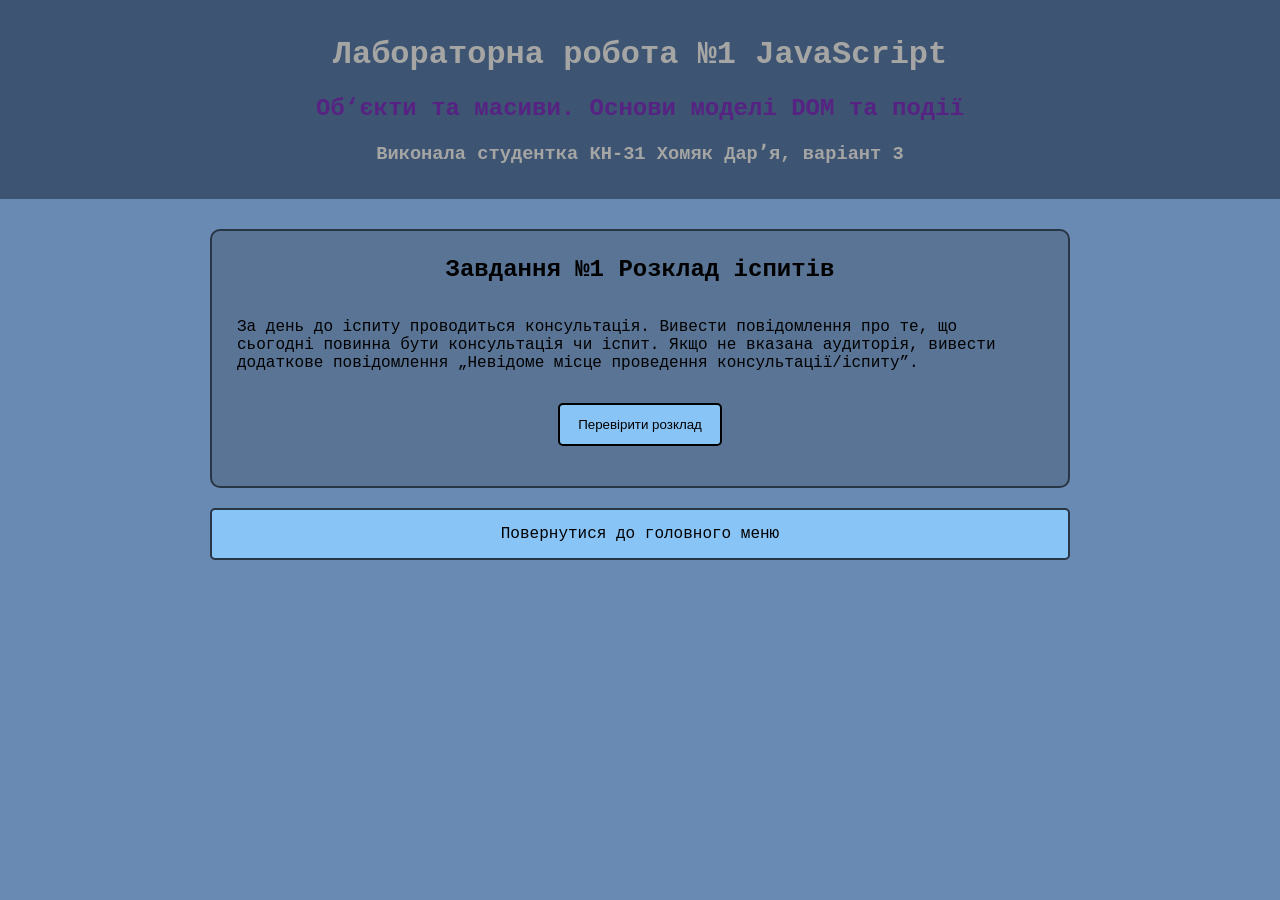
<file: task1.html>
<!DOCTYPE html>
<html lang="uk">
<head>
    <meta charset="UTF-8">
    <meta name="viewport" content="width=device-width, initial-scale=1.0">
    <title>Лабораторна №1</title>
    <link rel="stylesheet" href="style.css">
    <script src="task1.js" defer></script>
</head>
<body>
    <header>
        <h1>Лабораторна робота №1 JavaScript</h1>
        <h2>Об‘єкти та масиви. Основи моделі DOM та події</h2>
        <h3>Виконала студентка КН-31 Хомяк Дарʼя, варіант 3</h3>
    </header>
    <main>
        <section class="first">
            <h2>Завдання №1 Розклад іспитів</h2>
            <p>За день до іспиту проводиться консультація. Вивести повідомлення про
                те, що сьогодні повинна бути консультація чи іспит. Якщо не вказана
                аудиторія, вивести додаткове повідомлення „Невідоме місце проведення
                консультації/іспиту”.</p>

            <button id="examButton">Перевірити розклад</button>
            <div id="examResult"></div>
        </section>
        <a href="index.html" class="back-link">Повернутися до головного меню</a>
    </main>
</body>
</file>
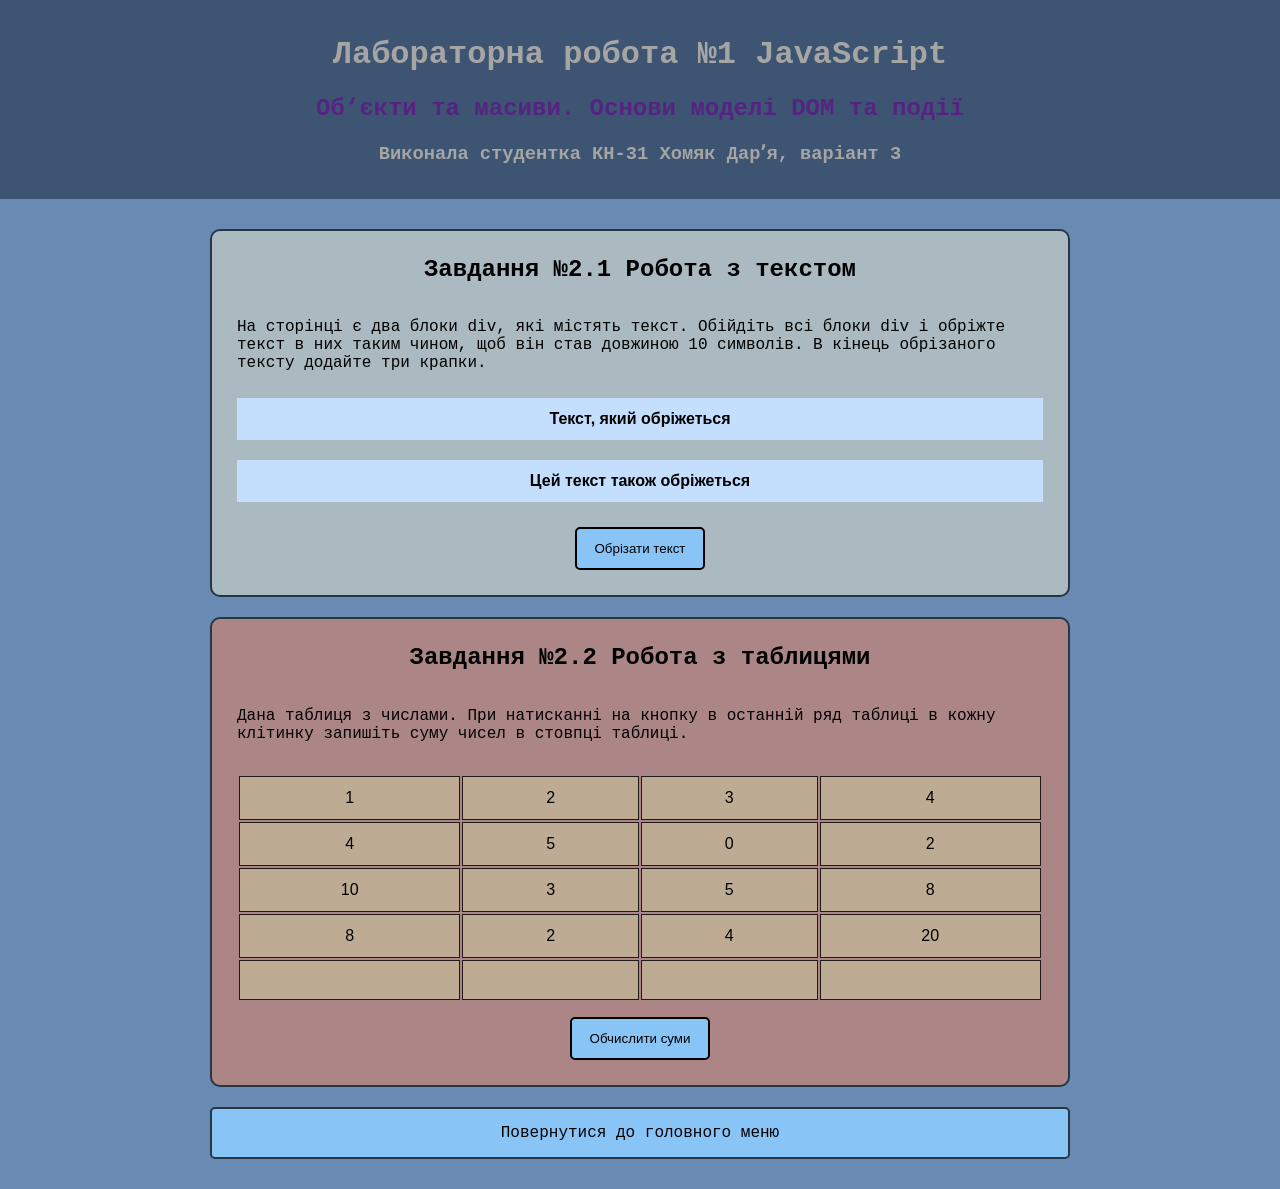
<file: task2.html>
<!DOCTYPE html>
<html lang="uk">
<head>
    <meta charset="UTF-8">
    <meta name="viewport" content="width=device-width, initial-scale=1.0">
    <title>Лабораторна №1</title>
    <link rel="stylesheet" href="style.css">
    <script src="task2.js" defer></script>
</head>
<body>
    <header>
        <h1>Лабораторна робота №1 JavaScript</h1>
        <h2>Об‘єкти та масиви. Основи моделі DOM та події</h2>
        <h3>Виконала студентка КН-31 Хомяк Дарʼя, варіант 3</h3>
    </header>
    <main>
         <section class="second">
            <h2>Завдання №2.1 Робота з текстом</h2>
            <p>На сторінці є два блоки div, які містять текст. Обійдіть всі блоки div і
            обріжте текст в них таким чином, щоб він став довжиною 10 символів. В кінець
            обрізаного тексту додайте три крапки.</p>

            <div class="text-div">Текст, який обріжеться</div>
            <div class="text-div">Цей текст також обріжеться</div>

            <button id="textButton">Обрізати текст</button>
        </section>

        <section class="third">
            <h2>Завдання №2.2 Робота з таблицями</h2>
            <p>Дана таблиця з числами. При натисканні на кнопку в останній ряд
            таблиці в кожну клітинку запишіть суму чисел в стовпці таблиці.</p>

            <table id="table">
                <tr>
                    <td>1</td>
                    <td>2</td>
                    <td>3</td>
                    <td>4</td>
                </tr>
                <tr>
                    <td>4</td>
                    <td>5</td>
                    <td>0</td>
                    <td>2</td>
                </tr>
                <tr>
                    <td>10</td>
                    <td>3</td>
                    <td>5</td>
                    <td>8</td>
                </tr>
                <tr>
                    <td>8</td>
                    <td>2</td>
                    <td>4</td>
                    <td>20</td>
                </tr>
                <tr>
                    <td></td>
                    <td></td>
                    <td></td>
                    <td></td>
                </tr>
            </table>

            <button id="tableButton">Обчислити суми</button>
        </section>
        <a href="index.html" class="back-link">Повернутися до головного меню</a>
    </main>
</body>
</file>
<file: style.css>
*{
    box-sizing: border-box;
}
body{
    margin: 0;
    font-family: 'Courier New', Courier, monospace;
    background-color: rgb(105, 138, 178);
    color: black;
}
header{
    background-color: #3d5473;
    color: rgb(165, 165, 164);
    text-align: center;
    padding: 15px;
    h2{
        color: rgb(86, 35, 131);
    }
}

main{
    max-width: 900px;
    margin: 30px auto;
    padding: 0 20px;
}
section{
    display: flex;
    flex-direction: column;
    padding: 25px;
    margin-bottom: 20px;
    border: 2px solid rgb(39, 53, 69);
    border-radius: 10px;
    h2{
        text-align: center;
        margin-top: 0;
    }
}
button{
    align-self: center;
    background-color: rgb(137, 196, 247);
    color: black;
    font-family: Arial, Helvetica, sans-serif;
    border: 2px solid black;
    border-radius: 5px;
    padding: 12px 18px;
    cursor: pointer;
    margin-top: 15px;
}
button:hover{
    background-color: rgb(155, 246, 246);
}

.first{
    background-color: rgb(89, 116, 149);;
}
.second{
    background-color: rgb(170, 186, 192);
}
.third{
    background-color: rgb(172, 134, 134);
}

.text-div{
    padding: 12px;
    margin: 10px 0;
    background-color: #c4defd;
    text-align: center;
    font-weight: 550;
    font-family: 'Gill Sans', 'Gill Sans MT', Calibri, 'Trebuchet MS', sans-serif
}

table {
    width: 100%;
    margin-top: 15px;
}

td {
    font-family: 'Gill Sans', 'Gill Sans MT', Calibri, 'Trebuchet MS', sans-serif;
    border: 1px solid #201a1a;
    padding: 12px;
    text-align: center;
    background-color: rgb(190, 171, 148);
    height: 40px;
}

#examResult {
    margin-top: 15px;
    color: aliceblue;
}

.menu {
    display: flex;
    flex-direction: column;
    gap: 15px;
    margin-top: 20px;
}

.menu a,
.back-link {
    display: block;
    padding: 15px;
    background-color: rgb(137, 196, 247);
    color: black;
    text-align: center;
    text-decoration: none;
    border: 2px solid rgb(39, 53, 69);
    border-radius: 5px;
}

.menu a:hover,
.back-link:hover {
    background-color: rgb(155, 246, 246);
}

/* Адаптивність для телефона */
@media (max-width: 600px){
    main{
        margin: 15px auto;
        padding: 0 10px;
    }
    section{
        padding: 15px;
    }
    header{
        padding: 15px;
    }
}
</file>
